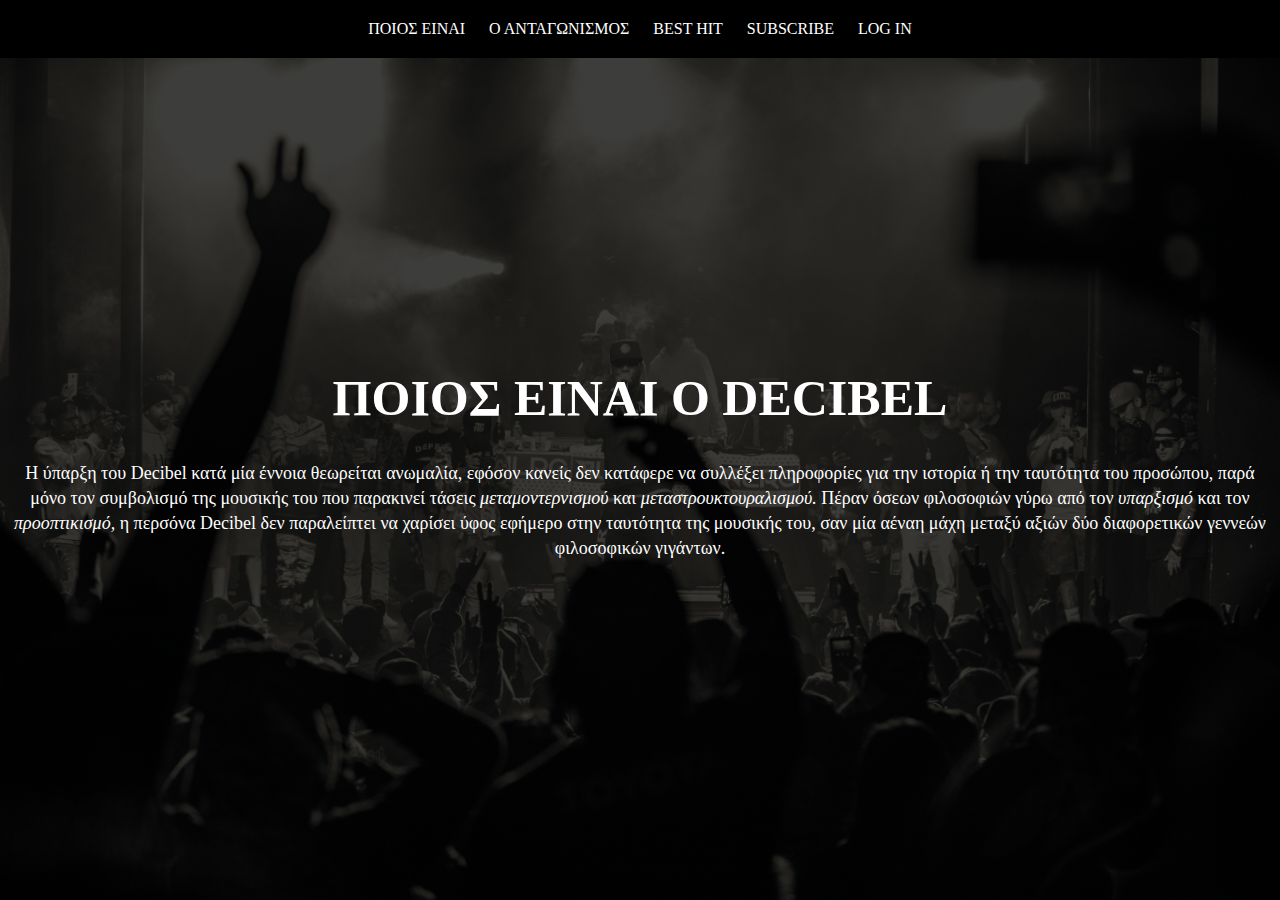
<file: index.html>
<!DOCTYPE html>
<html>
<head>
    <meta name="viewport" content="width=device-width, initial-scale=1">
    <title>DECIBEL</title>
    <link rel="stylesheet" href="index.css">
    <script src="auth.js" defer></script>
</head>
<body>
    <div class="navbar">
        <ul>
            <li><a href="index.html">ΠΟΙΟΣ ΕΙΝΑΙ</a></li>
            <li><a href="pinakas.html">Ο ΑΝΤΑΓΩΝΙΣΜΟΣ</a></li>
            <li><a href="aoplos.html">BEST HIT</a></li>
            <li><a href="subscribe.html">SUBSCRIBE</a></li>
              <li><a id="login-logout-link" href="#">LOG IN</a></li>
        </ul>
    </div>

    <div class="banner"></div>
    <div class="content">
        <h1>ΠΟΙΟΣ ΕΙΝΑΙ Ο DECIBEL</h1>
        <p>Η ύπαρξη του <strong>Decibel</strong> κατά μία έννοια θεωρείται ανωμαλία,
            εφόσον κανείς δεν κατάφερε να συλλέξει πληροφορίες για την ιστορία ή την
        ταυτότητα του προσώπου, παρά μόνο τον συμβολισμό της μουσικής του που παρακινεί
        τάσεις  <em>μεταμοντερνισμού</em> και <em>μεταστρουκτουραλισμού.</em> Πέραν όσεων
        φιλοσοφιών γύρω από τον <em>υπαρξισμό</em> και τον <em>προοπτικισμό,</em>
        η περσόνα <strong>Decibel</strong> δεν παραλείπτει να χαρίσει ύφος <strong>εφήμερο</strong>
        στην ταυτότητα της μουσικής του, σαν μία αέναη μάχη μεταξύ αξιών δύο 
        διαφορετικών γεννεών φιλοσοφικών γιγάντων.</p>
      
  
    </div>

  


</body>
</html>
</file>
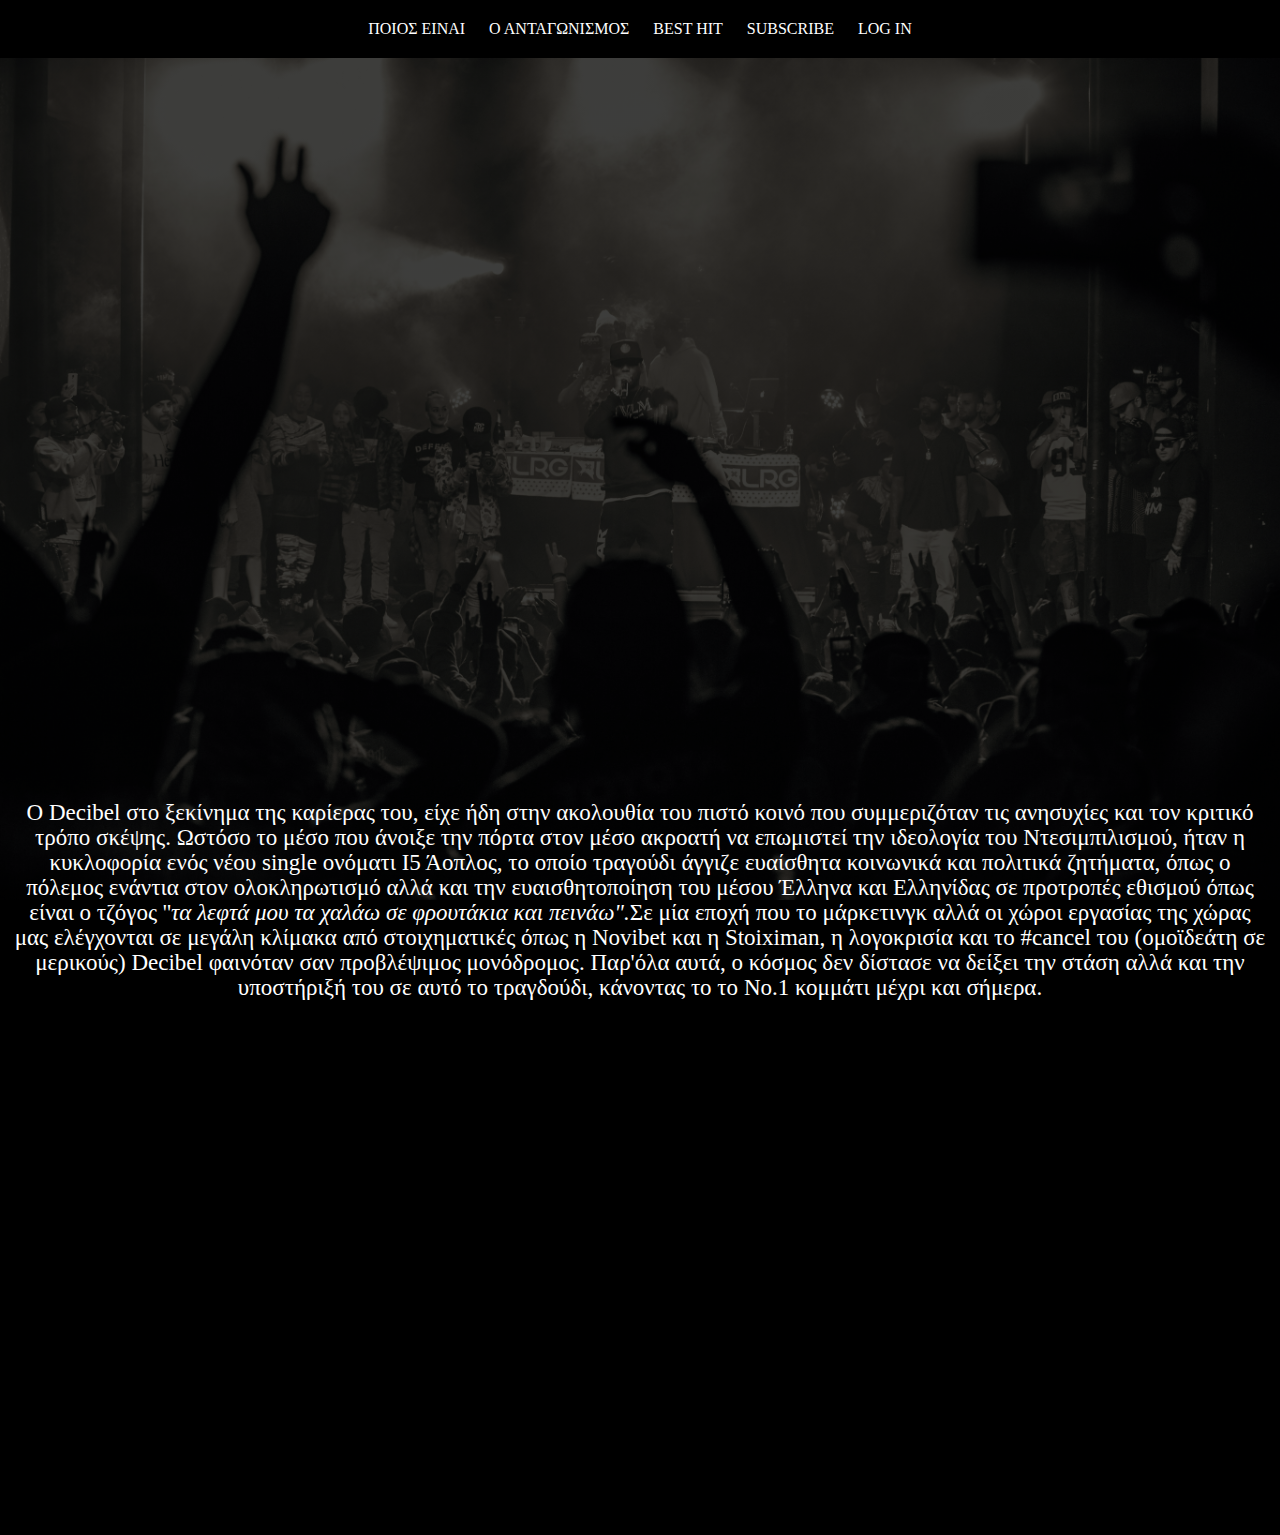
<file: aoplos.html>
<!DOCTYPE html>
<html>
    <head>
    <meta name="viewport" content="width=device-width, initial-scale=1">
    <title>DECIBEL</title>
    <link rel="stylesheet" href="aoplos.css">
    <script src="auth.js" defer></script>
</head>
 <body>
          
     
        <div class="navbar">
      
            <ul>
                <li><a href="index.html">ΠΟΙΟΣ ΕΙΝΑΙ</a></li>
                <li><a href="pinakas.html">Ο ΑΝΤΑΓΩΝΙΣΜΟΣ</a></li>
                <li><a href="aoplos.html">BEST HIT</a></li>
                <li><a href="subscribe.html">SUBSCRIBE</a></li>
                  <li><a id="login-logout-link" href="#">LOG IN</a></li>
            </ul>
        </div>
        <div class="banner"></div>
            <div class="content">
                <p>Ο Decibel στο ξεκίνημα της καρίερας του, είχε ήδη στην
                    ακολουθία του πιστό κοινό που συμμεριζόταν τις ανησυχίες
                    και τον κριτικό τρόπο σκέψης.
                    Ωστόσο το μέσο που άνοιξε την πόρτα στον μέσο ακροατή να
                    επωμιστεί την ιδεολογία του <strong>Ντεσιμπιλισμού,</strong>
                    ήταν η κυκλοφορία ενός νέου <strong>single</strong>
                    ονόματι <strong>Ι5 Άοπλος,</strong> το οποίο τραγούδι άγγιζε
                    ευαίσθητα κοινωνικά και πολιτικά ζητήματα, όπως ο πόλεμος ενάντια
                    στον ολοκληρωτισμό αλλά
                    και την ευαισθητοποίηση του μέσου Έλληνα και Ελληνίδας σε προτροπές
                    εθισμού όπως είναι ο τζόγος ''<em>τα λεφτά μου τα χαλάω σε φρουτάκια
                    και πεινάω".</em>Σε μία εποχή που το μάρκετινγκ αλλά οι χώροι εργασίας της χώρας μας ελέγχονται σε μεγάλη κλίμακα από στοιχηματικές όπως
                    η <strong>Novibet</strong> και η <strong>Stoiximan</strong>, η λογοκρισία και το
                    <strong>#cancel</strong> του (<strong>ομοϊδεάτη σε μερικούς</strong>) Decibel 
                    φαινόταν σαν προβλέψιμος μονόδρομος.
                    Παρ'όλα αυτά, ο κόσμος δεν δίστασε να δείξει την στάση αλλά και την υποστήριξή του
                    σε αυτό το τραγδούδι, κάνοντας το το <strong>No.1</strong> κομμάτι
                    μέχρι και σήμερα.</p>

               
            </div>
          
           
           
        
            <div id="user-greeting" style="display:none;">
                <p>Welcome, <span id="greeting-message"></span>!</p>
            </div>
            <div class="video"> <iframe width="560" height="315" src="https://www.youtube.com/embed/Evzs9S0AzUE" title="Decibel- Ι5 Άοπλος (HD)" frameborder="0" allow="accelerometer; autoplay; clipboard-write; encrypted-media; gyroscope; picture-in-picture; web-share" referrerpolicy="strict-origin-when-cross-origin" allowfullscreen></iframe> </div>
          
            

    </body>
</html>
</file>
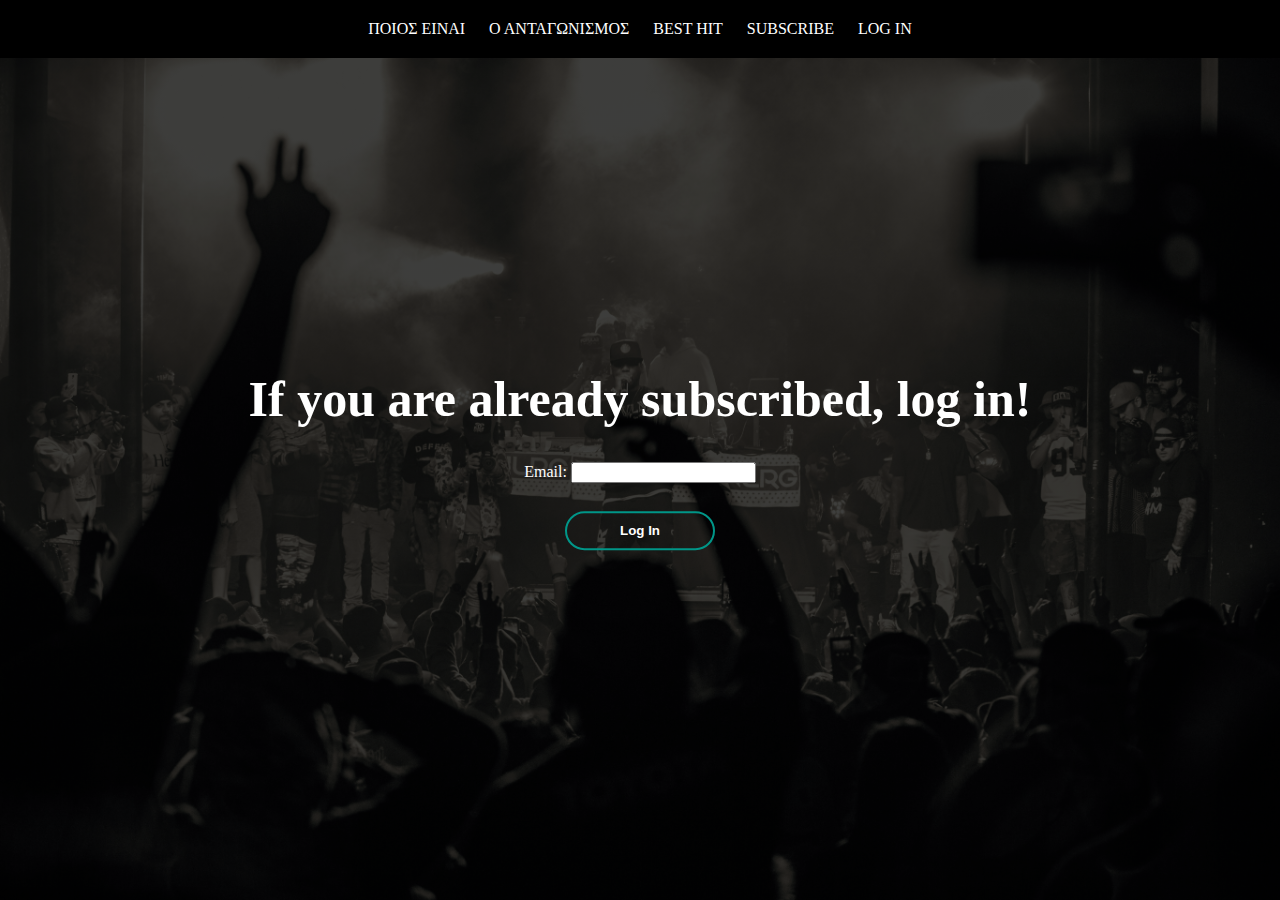
<file: login.html>
<!DOCTYPE html>
<html>
<head>
    <meta name="viewport" content="width=device-width, initial-scale=1">
    <title>DECIBEL</title>
    <link rel="stylesheet" href="index.css">
    <script src="auth.js" defer></script>
</head>
<body>
    <div class="navbar">
        <ul>
            <li><a href="index.html">ΠΟΙΟΣ ΕΙΝΑΙ</a></li>
            <li><a href="pinakas.html">Ο ΑΝΤΑΓΩΝΙΣΜΟΣ</a></li>
            <li><a href="aoplos.html">BEST HIT</a></li>
            <li><a href="subscribe.html">SUBSCRIBE</a></li>
            <li><a id="login-logout-link" href="#">LOG IN</a></li>
        </ul>
    </div>

    <div class="banner"></div>
<div class="content">
    <h1>If you are already subscribed,
        log in!
    </h1>
    <form id="login-form">
         <label for="login-email">Email:</label>
        <input type="email" id="login-email" required><br><br>
        <button type="submit">Log In</button>
        <p class="error-message" id="login-error-message"></p>
      </form>

</div>
</body>
</html>
</file>
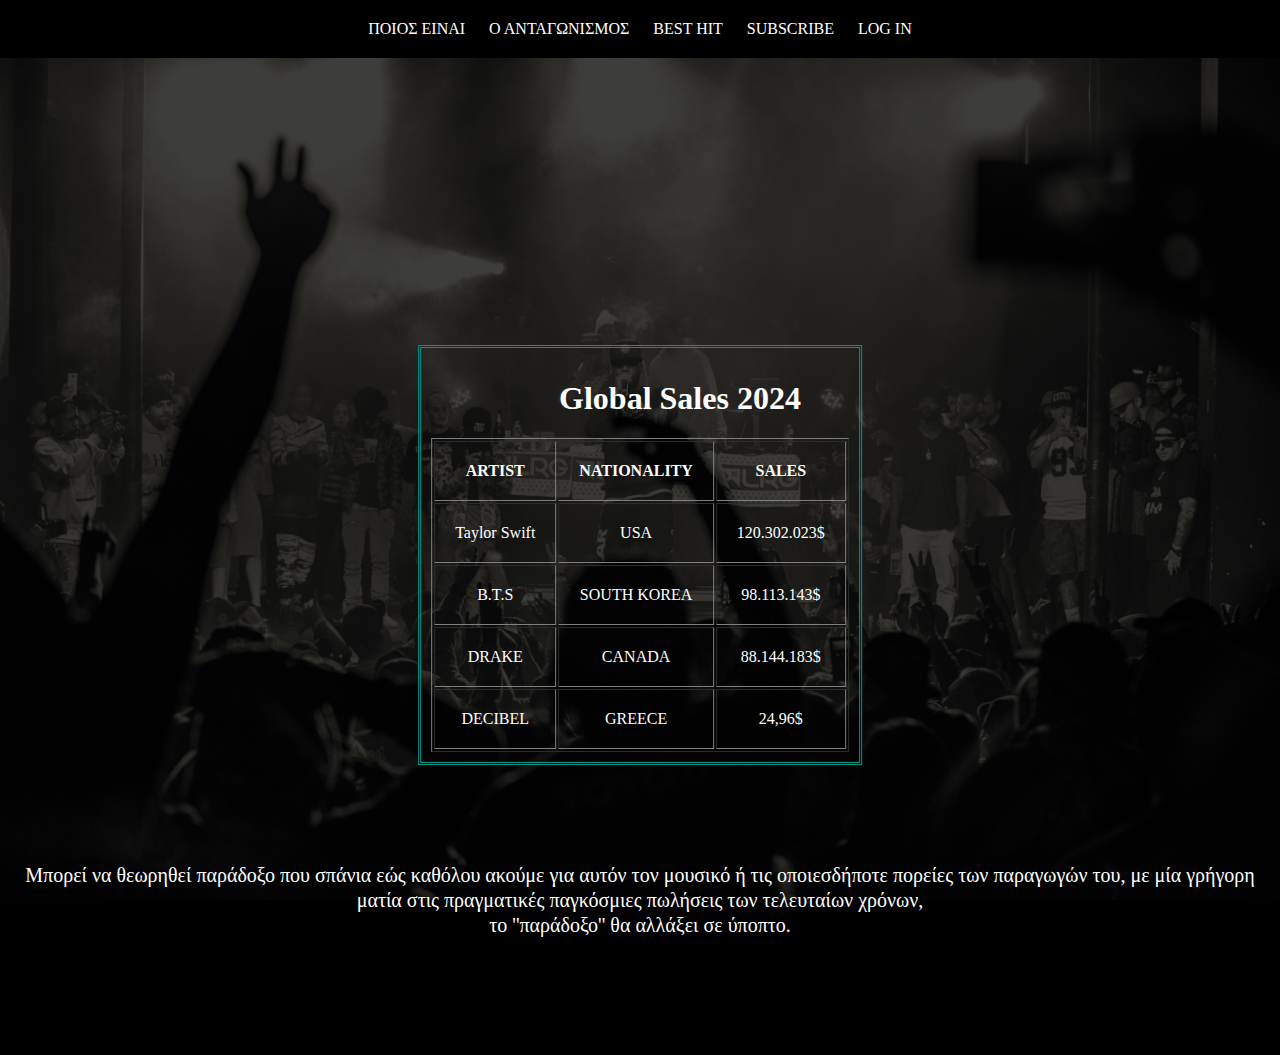
<file: pinakas.html>
<!DOCTYPE html>
<html>
    <head>
    <meta name="viewport" content="width=device-width, initial-scale=1">
    <title>DECIBEL</title>
    <link rel="stylesheet" href="pinakas.css">
    <script src="auth.js" defer></script>
</head>
  
  <body>
          
           
 
        <div class="navbar">
      
            <ul>
                <li><a href="index.html">ΠΟΙΟΣ ΕΙΝΑΙ</a></li>
                <li><a href="pinakas.html">Ο ΑΝΤΑΓΩΝΙΣΜΟΣ</a></li>
                <li><a href="aoplos.html">BEST HIT</a></li>
                <li><a href="subscribe.html">SUBSCRIBE</a></li>
                  <li><a id="login-logout-link" href="#">LOG IN</a></li>
            </ul>
        </div>
        <div class="banner"></div>
            <div class="content">
                <p>Μπορεί να θεωρηθεί παράδοξο που σπάνια εώς καθόλου ακούμε για αυτόν τον μουσικό
                    ή τις οποιεσδήποτε πορείες των παραγωγών του, με μία γρήγορη ματία στις
                    <strong>πραγματικές παγκόσμιες πωλήσεις</strong> των τελευταίων χρόνων,<br> το <strong>''παράδοξο''</strong>
                    θα αλλάξει σε <strong>ύποπτο.</strong></p>

               
            </div>
            <div class="chart"><H1>&nbsp;&nbsp;&nbsp;&nbsp;&nbsp;&nbsp;&nbsp;&nbsp;&nbsp;&nbsp;Global Sales 2024</H1>
                <table border>
                    <thead>
                <tr>
                    <tH>ARTIST</tH><TH>NATIONALITY</TH><TH COLSPAN="4">SALES</TH>
                </tr>
                <TR>
                    <TD>Taylor Swift</TD><TD>USA</TD><TD>120.302.023$</TD>
                </TR>
                <TR>
                    <TD>B.T.S</TD><TD>SOUTH KOREA</TD><TD>98.113.143$</TD>
                    
                </TR>
                <TR>
                    <TD>DRAKE</TD><TD>CANADA</TD><TD>88.144.183$</TD>
                </TR>
                <TR>
                    <TD>DECIBEL</TD><TD>GREECE</TD><TD>24,96$</TD>
                </TR>
                    </thead>
                </table>
                </div>
              
          
        
        
            <div id="user-greeting" style="display:none;">
                <p>Welcome, <span id="greeting-message"></span>!</p>
            </div>
               
     

    </body>
</html>
</file>
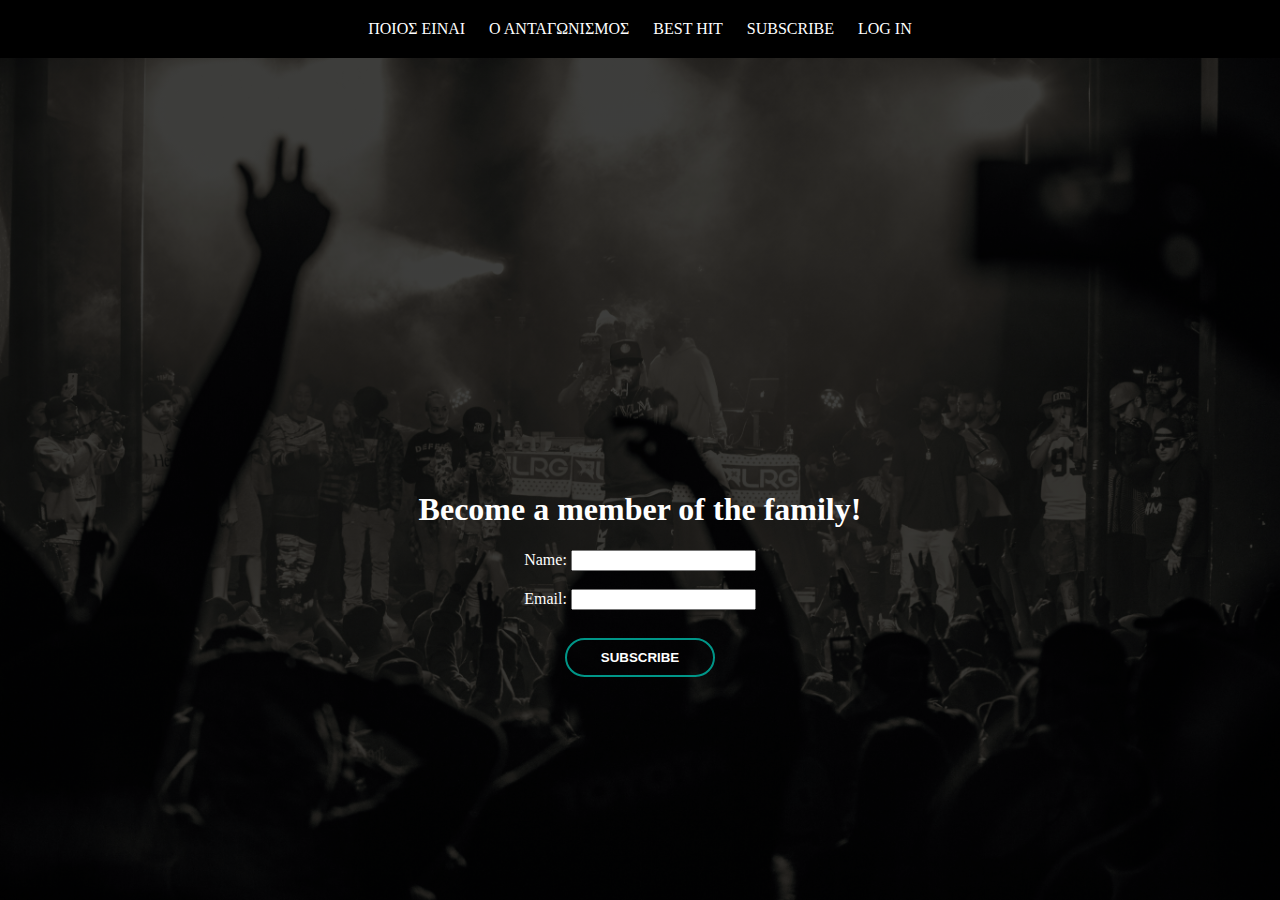
<file: subscribe.html>
<!DOCTYPE html>
<html>
    <head>
    <meta name="viewport" content="width=device-width, initial-scale=1">
    <title>DECIBEL</title>
    <link rel="stylesheet" href="subscribe.css">
    <script src="auth.js" defer></script>
    </head>
  <body>
   
    <div class="navbar">
        <ul>
            <li><a href="index.html">ΠΟΙΟΣ ΕΙΝΑΙ</a></li>
            <li><a href="pinakas.html">Ο ΑΝΤΑΓΩΝΙΣΜΟΣ</a></li>
            <li><a href="aoplos.html">BEST HIT</a></li>
            <li><a href="subscribe.html">SUBSCRIBE</a></li>
         <li><a id="login-logout-link" href="#">LOG IN</a></li>
        </ul>
    </div>
    <div class="banner"></div>
    
    <div class="content">
        <h1>Become a member of the family!</h1>
        <form id="subscribe-form">
        <label for="name">Name:</label>
        <input type="text" id="name" required><br><br>
       
        <label for="email">Email:</label>
     <input type="email" id="email" required><br><br>
        <button type="submit">SUBSCRIBE</button>
         <p class="error-message" id="error-message"></p>
       </form>
       </div>
       <div id="user-greeting" style="display:none;">
        <p>Welcome, <span id="greeting-message"></span>!</p>
    </div>
       
     
        
    </body>
</html>
</file>
<file: index.css>
body, html {
   
    margin: 0;
    padding:0;
    overflow-x:hidden;
    background-color: black;
}

.banner {
    background-image: linear-gradient(rgba(0,0,0,0.75),rgba(0,0,0,0.75)), url(image/image.jpg);
    min-height:100vh;
    background-position: center;
    background-repeat: no-repeat;
    background-size: cover;
    flex-direction: column;
    justify-content:flex-start; 
    align-items: center;
  
}
 



button{
    width: 150px;
padding: 10px 0;
text-align: center;
margin: 10px 5px;
border-radius: 25px;
font-weight: bold;
border: 2px solid #009688;
background: transparent;
color: #fff;
cursor: pointer;
position: relative;
overflow: hidden;
 }
button span{
     background: #009688;
     height: 100%;
     width:0;
     border-radius: 25px;
     position:absolute;
     left:0;
     bottom:0;
     z-index: -1;
     transition: 0.5s;
 }
 button:hover span{
     width:100%;

 }
 button:hover{
     border:none;
 }

.navbar{
    width: 100%;
   margin: auto;
   padding: 20px 0;
   text-align: center;
   position: fixed;
   top: 0;
   left: 0;
   right: 0;
   background-color: black;
   
   
  
     }
      .navbar ul li{
          list-style: none;
          display:inline-block;
          margin: 0 10px;
          position: relative;
      }
.navbar ul {
    padding: 0;
    margin: 0;
}
      .navbar ul li a{
          text-decoration: none;
          color: white;
          text-transform: uppercase;
  
      }
      .navbar ul li::after{
          content: '';
          height: 3px;
          width: 0;
          background: #009688;
          position: absolute;
          left: 0;
          bottom: -10px;
          transition: 0.5s;
  
      }
      .navbar ul li:hover:after{
          width: 100%;
      }
      .content{
          width:100%;
          transform: translateY(-50%);
          text-align: center;
          color:#fff;
           padding: 20px 10px;
          box-sizing:border-box;
         position:absolute;
         top:50%;
      
     
       
      }
      .content h1{
          font-size:50px;
          margin-top: 50px;
  
      }
      .content p{
          margin:20px auto;
          font-weight: 100;
          line-height: 25px;
          font-size: 18px;
          font-family: 'Times New Roman';
  
  
      }
      
      button{
         width: 150px;
    padding: 10px 0;
    text-align: center;
    margin: 10px 5px;
    border-radius: 25px;
    font-weight: bold;
    border: 2px solid #009688;
    background: transparent;
    color: #fff;
    cursor: pointer;
    position: relative;
    overflow: hidden;
      }
    button span{
          background: #009688;
          height: 100%;
          width:0;
          border-radius: 25px;
          position:absolute;
          left:0;
          bottom:0;
          z-index: -1;
          transition: 0.5s;
      }
      button:hover span{
          width:100%;
  
      }
      button:hover{
          border:none;
      }
     .copy {
    position: absolute;
    bottom: 0px;
    left: 50%;
    transform: translateX(-50%);
    color: #fff;
    text-align: center;
    padding: 10px;
    width: 100%;
}
@media (max-width: 768px) {


    .navbar ul li {
        margin: 10px 10px;
    }
    .content h1 {
        font-size: 40px;
    }

    .content p {
        font-size: 16px;
    }

    button {
        width: 120px;
        padding: 8px 0;
    }
}

@media (max-width: 480px) {

    .content{
        top:50%;
         padding-bottom: 60px;}

    .content h1 {
        font-size: 30px;
    }

    .content p {
        font-size: 14px;
    }

    button {
        width: 100px;
        padding: 5px 0;
    }

    .copy {
        font-size: 12px;
    }
}
</file>
<file: aoplos.css>
body, html {
   
    margin: 0;
    padding:0;
    overflow-x:hidden;
    background-color: black;
}

.banner {
    background-image: linear-gradient(rgba(0,0,0,0.75),rgba(0,0,0,0.75)), url(image/image.jpg);
    min-height:100vh;
    background-position: center;
    background-repeat: no-repeat;
    background-size: cover;
    flex-direction: column;
    justify-content:flex-start; 
    align-items: center;
  
}
 



button{
    width: 150px;
padding: 10px 0;
text-align: center;
margin: 10px 5px;
border-radius: 25px;
font-weight: bold;
border: 2px solid #009688;
background: transparent;
color: #fff;
cursor: pointer;
position: relative;
overflow: hidden;
 }
button span{
     background: #009688;
     height: 100%;
     width:0;
     border-radius: 25px;
     position:absolute;
     left:0;
     bottom:0;
     z-index: -1;
     transition: 0.5s;
 }
 button:hover span{
     width:100%;

 }
 button:hover{
     border:none;
 }

.navbar{
    width: 100%;
   margin: auto;
   padding: 20px 0;
   text-align: center;
   position: fixed;
   top: 0;
   left: 0;
   right: 0;
   background-color: black;
   
   
  
     }
      .navbar ul li{
          list-style: none;
          display:inline-block;
          margin: 0 10px;
          position: relative;
      }
.navbar ul {
    padding: 0;
    margin: 0;
}
      .navbar ul li a{
          text-decoration: none;
          color: white;
          text-transform: uppercase;
  
      }
      .navbar ul li::after{
          content: '';
          height: 3px;
          width: 0;
          background: #009688;
          position: absolute;
          left: 0;
          bottom: -10px;
          transition: 0.5s;
  
      }
      .navbar ul li:hover:after{
          width: 100%;
      }
      .content{
          width:100%;
          transform: translateY(-50%);
          text-align: center;
          color:#fff;
           padding: 20px 10px;
          box-sizing:border-box;
      
     
       
      }

.content p {
    margin: 20px auto;
    font-weight: 100;
    line-height: 25px;
    font-size: 23px;
}

.video {
    display: flex;
    justify-content: center;
    padding: 10px;
    margin-top: 20px;
}
.video video{
    max-width:100%;

}

.copy {
    position: absolute;
    bottom: 0px;
    left: 50%;
    transform: translateX(-50%);
    color: #fff;
    text-align: center;
    padding: 10px;
}

@media (max-width: 768px) {

    .navbar ul li {
        margin: 10px 10px;
    }

    .content {
   
       padding-top:100px;
    }

    .content p {
        font-size: 20px;
    }

    .video {
       margin-top:15px;
    }

    .copy {
        font-size: 12px;
    }
}

@media (max-width: 480px) {



    .content {
       
       padding-top:100px;
    }

    .content p {
        font-size: 18px;
    }

    .video {
    
        padding: 5px;
        left:30%;
        margin-top: 15px;
    }

    .copy {
        font-size: 10px;
    }
}
</file>
<file: pinakas.css>
body, html {
   
    margin: 0;
    padding:0;
    overflow-x:hidden;
    background-color: black;
}

.banner {
    background-image: linear-gradient(rgba(0,0,0,0.75),rgba(0,0,0,0.75)), url(image/image.jpg);
    min-height:100vh;
    background-position: center;
    background-repeat: no-repeat;
    background-size: cover;
    flex-direction: column;
    justify-content:flex-start; 
    align-items: center;
  
}
 



button{
    width: 150px;
padding: 10px 0;
text-align: center;
margin: 10px 5px;
border-radius: 25px;
font-weight: bold;
border: 2px solid #009688;
background: transparent;
color: #fff;
cursor: pointer;
position: relative;
overflow: hidden;
 }
button span{
     background: #009688;
     height: 100%;
     width:0;
     border-radius: 25px;
     position:absolute;
     left:0;
     bottom:0;
     z-index: -1;
     transition: 0.5s;
 }
 button:hover span{
     width:100%;

 }
 button:hover{
     border:none;
 }

.navbar{
    width: 100%;
   margin: auto;
   padding: 20px 0;
   text-align: center;
   position: fixed;
   top: 0;
   left: 0;
   right: 0;
   background-color: black;
   
   
  
     }
      .navbar ul li{
          list-style: none;
          display:inline-block;
          margin: 0 10px;
          position: relative;
      }
.navbar ul {
    padding: 0;
    margin: 0;
}
      .navbar ul li a{
          text-decoration: none;
          color: white;
          text-transform: uppercase;
  
      }
      .navbar ul li::after{
          content: '';
          height: 3px;
          width: 0;
          background: #009688;
          position: absolute;
          left: 0;
          bottom: -10px;
          transition: 0.5s;
  
      }
      .navbar ul li:hover:after{
          width: 100%;
      }
      .content{
          width:100%;
          transform: translateY(-50%);
          text-align: center;
          color:#fff;
           padding: 20px 10px;
          box-sizing:border-box;
      
     
       
      }

.content p {
    margin: 20px auto;
    font-weight: 100;
    line-height: 25px;
    font-size: 20px;
}

.chart {
    position: absolute;
    bottom: 15%;
    left: 50%;
    transform: translateX(-50%);
    border: double #009688;
    color: #fff;
    padding: 10px;
    text-align: center;
   overflow:hidden;
}

th, td {
    padding: 20px;
}



@media (max-width: 768px) {



    .navbar ul li {
        margin: 10px 10px;
    }
    .content {
        top: 20%;
    }

    .content p {
        font-size: 18px;
    }

    .chart {
        bottom: 10%;
        padding: 5px;
    }

    th, td {
        padding: 10px;
    }

    .copy {
        font-size: 12px;
    }
}

@media (max-width: 480px) {


    .content {
        top: 20%;
    }

    .content p {
        font-size: 16px;
    }

    .chart {
        bottom: 10%;
        padding: 5px;
    }

    th, td {
        padding: 5px;
    }

    .copy {
        font-size: 10px;
    }
}
</file>
<file: subscribe.css>
body, html {
   
    margin: 0;
    padding:0;
    overflow-x:hidden;
    background-color: black;
}

.banner {
    background-image: linear-gradient(rgba(0,0,0,0.75),rgba(0,0,0,0.75)), url(image/image.jpg);
    min-height:100vh;
    background-position: center;
    background-repeat: no-repeat;
    background-size: cover;
    flex-direction: column;
    justify-content:flex-start; 
    align-items: center;
  
}



button{
    width: 150px;
padding: 10px 0;
text-align: center;
margin: 10px 5px;
border-radius: 25px;
font-weight: bold;
border: 2px solid #009688;
background: transparent;
color: #fff;
cursor: pointer;
position: relative;
overflow: hidden;
 }
button span{
     background: #009688;
     height: 100%;
     width:0;
     border-radius: 25px;
     position:absolute;
     left:0;
     bottom:0;
     z-index: -1;
     transition: 0.5s;
 }
 button:hover span{
     width:100%;

 }
 button:hover{
     border:none;
 }

 .navbar{
    width: 100%;
   margin: auto;
   padding: 20px 0;
   text-align: center;
   position: fixed;
   top: 0;
   left: 0;
   right: 0;
   background-color: black;
   
   
  
     }
      .navbar ul li{
          list-style: none;
          display:inline-block;
          margin: 0 10px;
          position: relative;
      }
.navbar ul {
    padding: 0;
    margin: 0;
}
      .navbar ul li a{
          text-decoration: none;
          color: white;
          text-transform: uppercase;
  
      }
      .navbar ul li::after{
          content: '';
          height: 3px;
          width: 0;
          background: #009688;
          position: absolute;
          left: 0;
          bottom: -10px;
          transition: 0.5s;
  
      }
      .navbar ul li:hover:after{
          width: 100%;
      }
      .content{
          width:100%;
          position:absolute;
         
          text-align: center;
          color:#fff;
           padding: 20px 10px;
          box-sizing:border-box;
         top:50%;
      
     
       
      }
 
      
      button{
         width: 150px;
    padding: 10px 0;
    text-align: center;
    margin: 10px 5px;
    border-radius: 25px;
    font-weight: bold;
    border: 2px solid #009688;
    background: transparent;
    color: #fff;
    cursor: pointer;
    position: relative;
    overflow: hidden;
      }
    button span{
          background: #009688;
          height: 100%;
          width:0;
          border-radius: 25px;
          position:absolute;
          left:0;
          bottom:0;
          z-index: -1;
          transition: 0.5s;
      }
      button:hover span{
          width:100%;
  
      }
      button:hover{
          border:none;
      }

@media (max-width: 768px) {


    .navbar ul li {
        margin: 10px 10px;
    }
    .content h1 {
        font-size: 40px;
    }

    .content p {
        font-size: 16px;
    }

    button {
        width: 120px;
        padding: 8px 0;
    }
}

@media (max-width: 480px) {

    .content{
        top:50%;
         padding-bottom: 60px;}

    .content h1 {
        font-size: 30px;
    }

    .content p {
        font-size: 14px;
    }

    button {
        width: 100px;
        padding: 5px 0;
    }

    .copy {
        font-size: 12px;
    }
}
</file>
